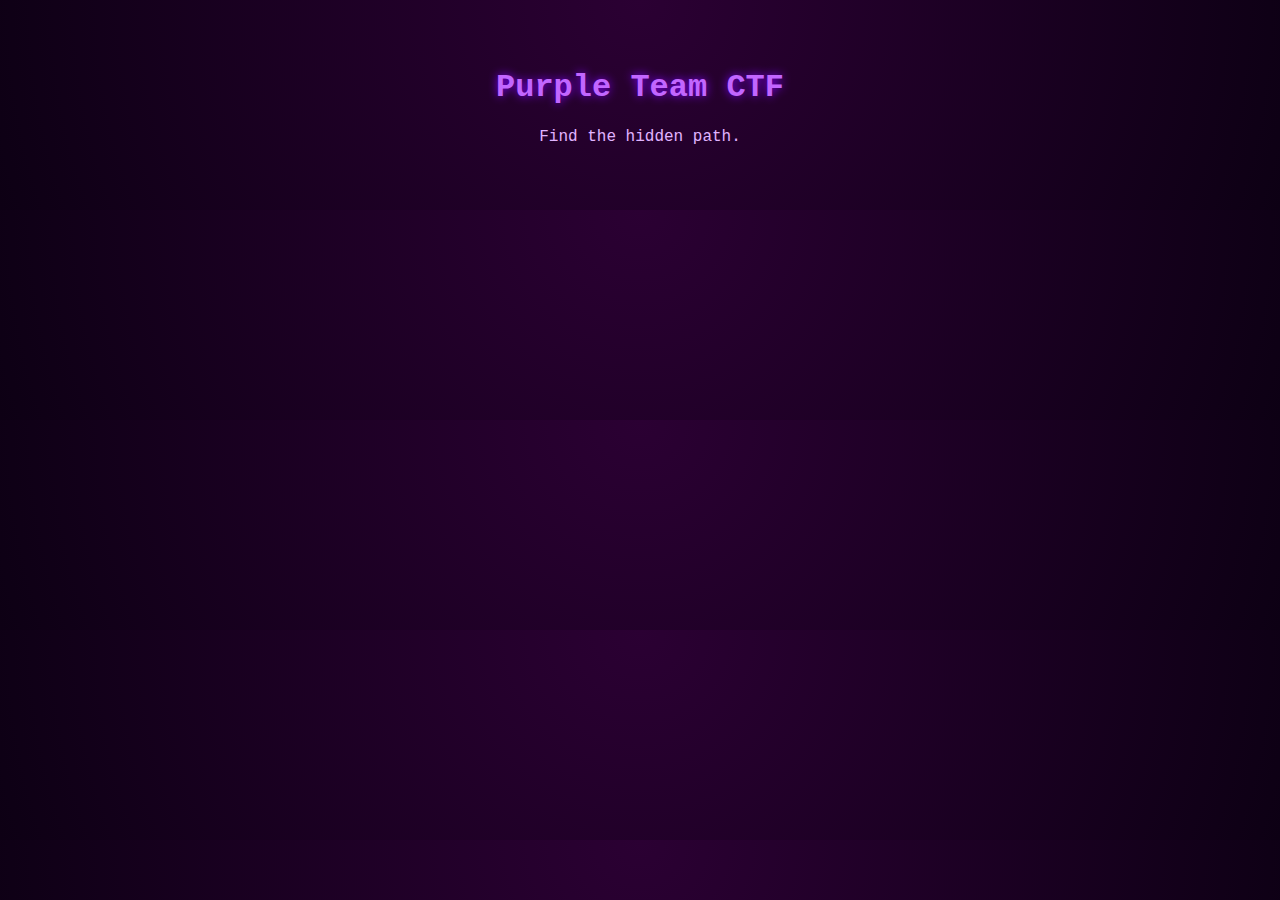
<file: index.html>
<!DOCTYPE html>
<html>
<head>
<link rel="stylesheet" href="assets/css/style.css">
</head>
<body>
<div class="container">
<h1>Purple Team CTF</h1>
<p>Find the hidden path.</p>
<!-- dmF1bHQuaHRtbA== -->
</div>
</body>
</html>
</file>
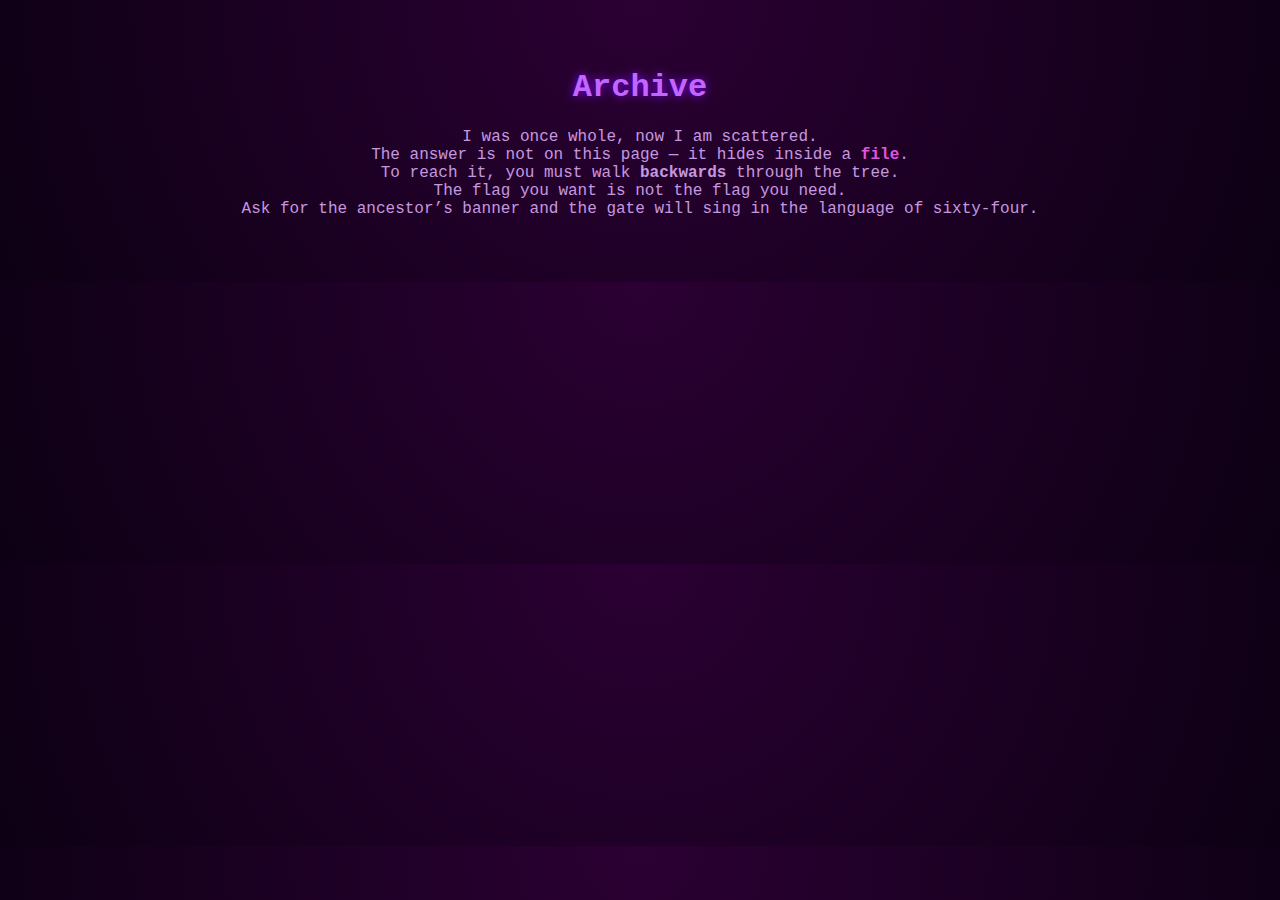
<file: archive.html>
<!DOCTYPE html>
<html>
<head>
<link rel="stylesheet" href="assets/css/style.css">
<script src="assets/js/guard.js"></script>
</head>
<body>
<div class="container">

<h1>Archive</h1>

<p style="opacity:0.85;">
I was once whole, now I am scattered.<br>
The answer is not on this page — it hides inside a <b style="color:#ff66ff;">file</b>.<br>
To reach it, you must walk <b>backwards</b> through the tree.<br>
The flag you want is not the flag you need.<br>
Ask for the ancestor’s banner and the gate will sing in the language of sixty-four.
</p>

</p>

<pre id="out"></pre>

<script>
const files = {
  "notes.txt": "Just some boring notes…",
  "log.txt": "System initialized.",
  "clue.txt": "Try looking deeper.",

  // decoys
  "../../etc/passwd": "root:x:0:0:root:/root:/bin/bash",
  "../config.php": "define('DEBUG', false);",

  // the real riddle target
  "../../flag.txt": "aHR0cHM6Ly9wYXN0ZWJpbi5jb20vOHI1R1J4Yzc="
};

const params = new URLSearchParams(window.location.search);
const f = params.get("file");

if (f && files[f]) {
  document.getElementById("out").innerText = files[f];
}
</script>

</div>
</body>
</html>
</file>
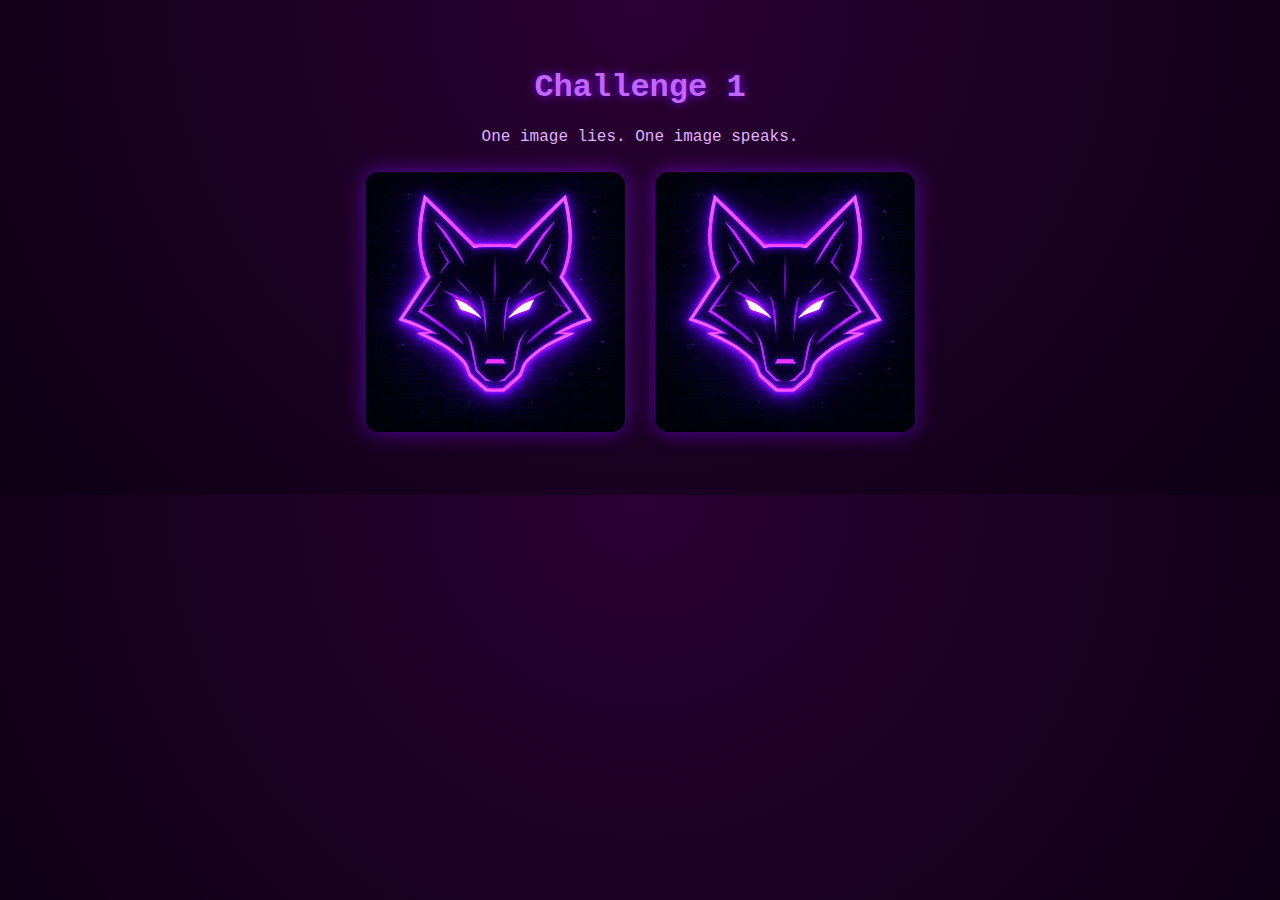
<file: chall1.html>
<!DOCTYPE html>
<html>
<head>
<link rel="stylesheet" href="assets/css/style.css">
<script src="assets/js/guard.js"></script>
</head>
<body>
<div class="container">
<h1>Challenge 1</h1>
<p>One image lies. One image speaks.</p>

<img src="assets/images/img1.jpg">
<img src="assets/images/img2.jpg">

</div>
</body>
</html>
</file>
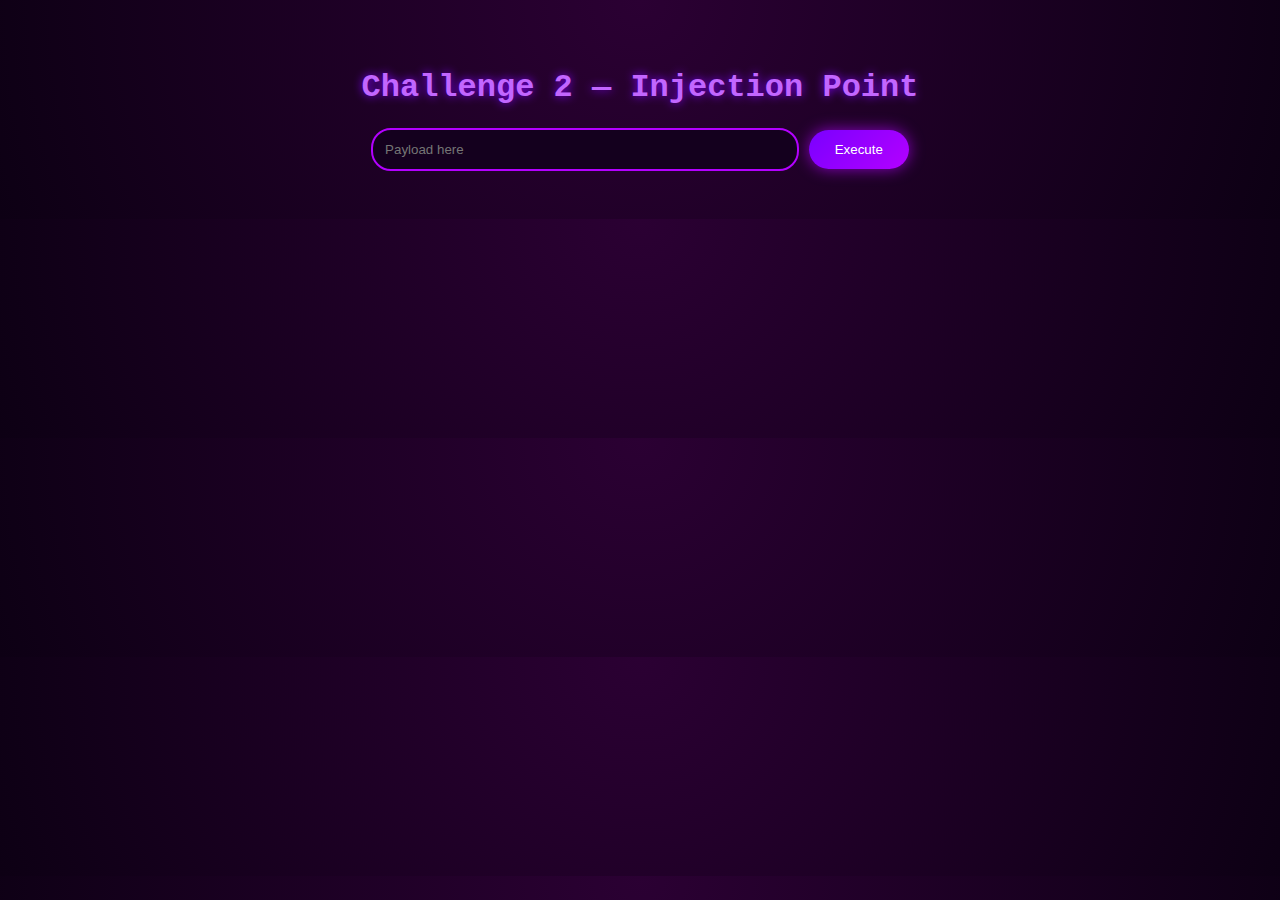
<file: chall2.html>
<!DOCTYPE html>
<html>
<head>
<link rel="stylesheet" href="assets/css/style.css">
<script src="assets/js/guard.js"></script>
</head>
<body>
<div class="container">
<h1>Challenge 2 — Injection Point</h1>

<input id="payload" placeholder="Payload here">
<button onclick="run()">Execute</button>

<div id="out"></div>

<script>
function run(){
    let v = document.getElementById("payload").value;
    if(v.startsWith("<img src=")){
        document.getElementById("out").innerHTML =
        "FLAG{IM4G3_B4S3D_XSS_3XPL01T_SUCC3SS} | NEXT: chall3.html";
    }
}
</script>

</div>
</body>
</html>
</file>
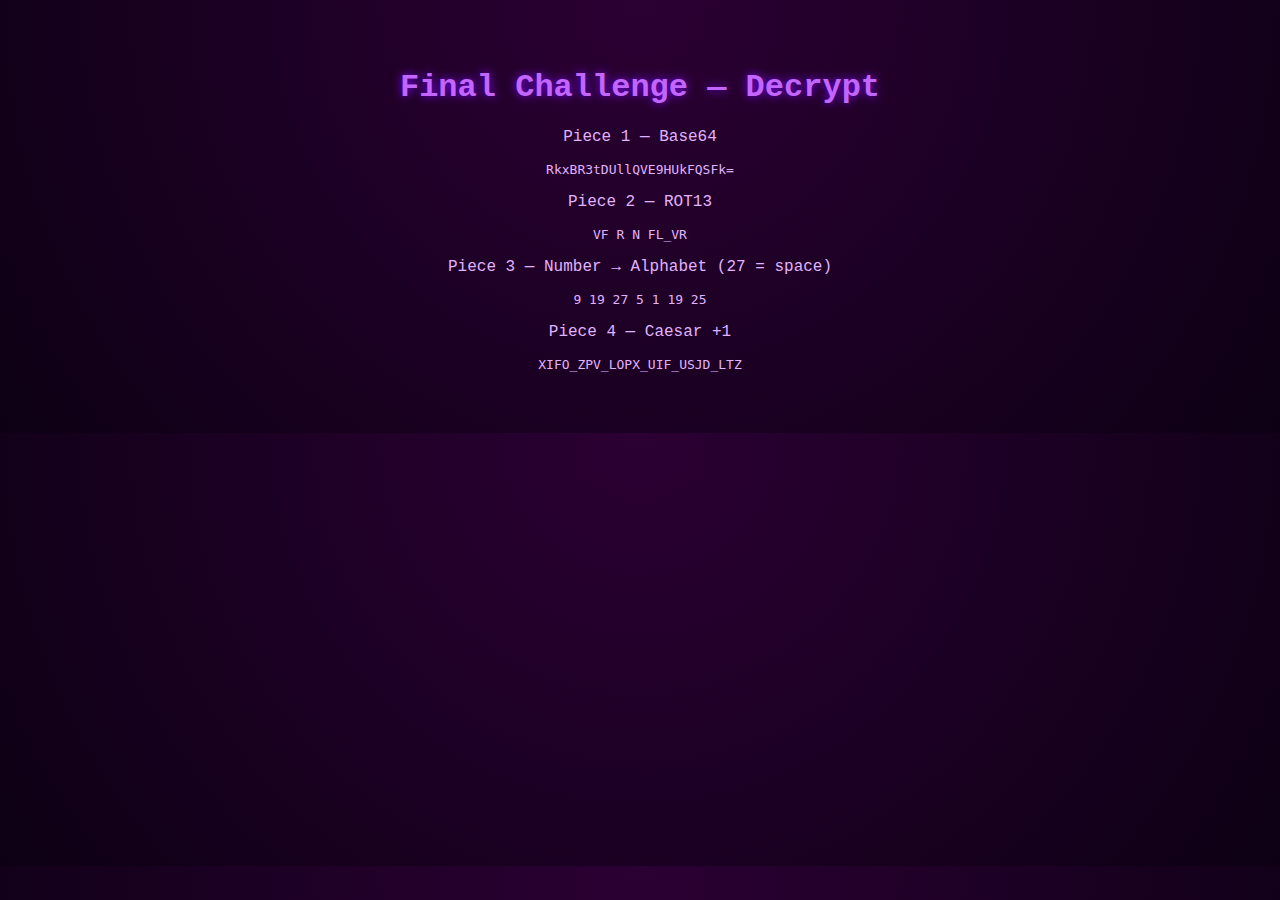
<file: chall3.html>
<!DOCTYPE html>
<html>
<head>
<link rel="stylesheet" href="assets/css/style.css">
<script src="assets/js/guard.js"></script>
</head>
<body>
<div class="container">
<h1>Final Challenge — Decrypt</h1>

<p>Piece 1 — Base64</p>
<pre>RkxBR3tDUllQVE9HUkFQSFk=</pre>

<p>Piece 2 — ROT13</p>
<pre>VF R N FL_VR</pre>

<p>Piece 3 — Number → Alphabet (27 = space)</p>
<pre>9 19 27 5 1 19 25</pre>

<p>Piece 4 — Caesar +1</p>
<pre>XIFO_ZPV_LOPX_UIF_USJD_LTZ</pre>

</div>
</body>
</html>
</file>
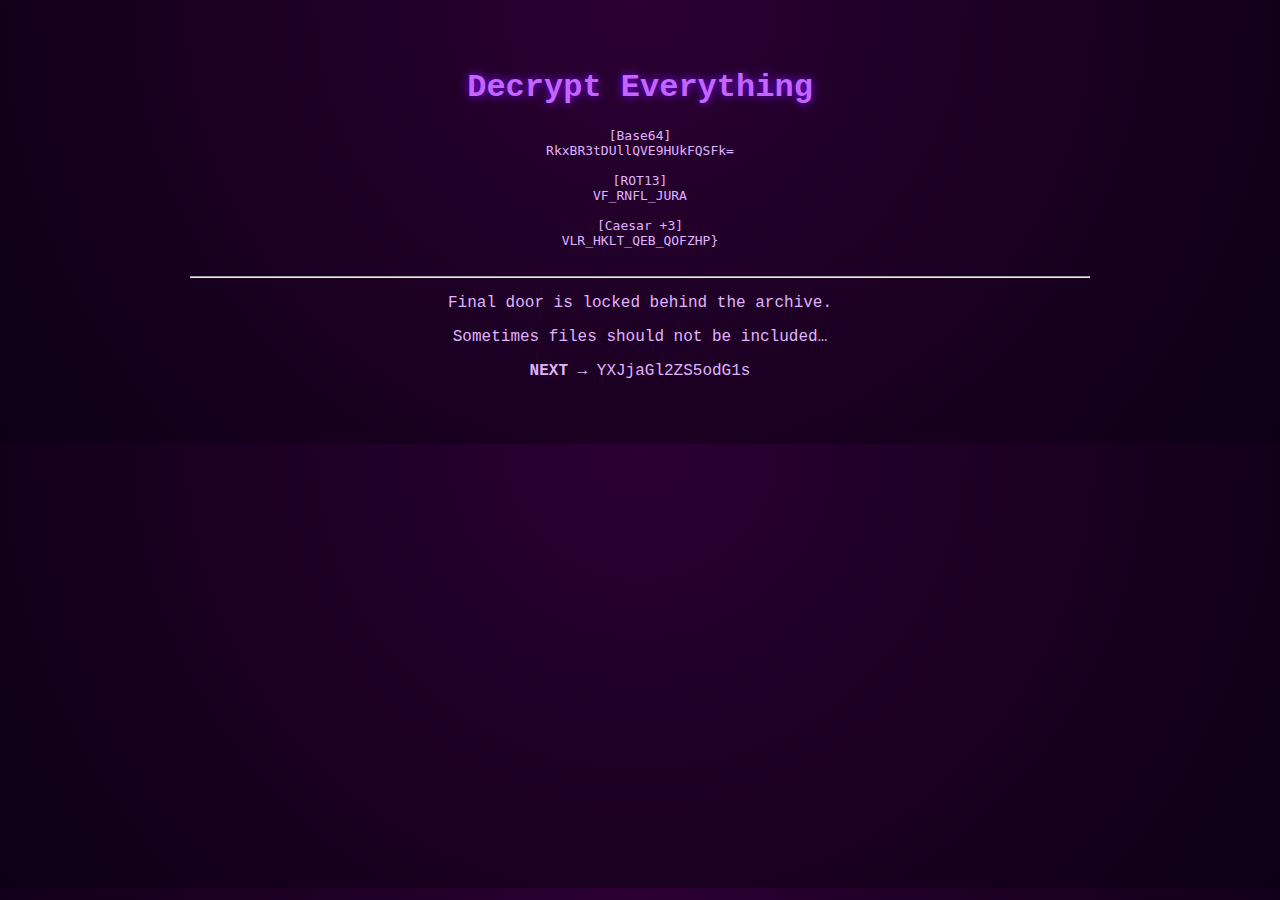
<file: cipher.html>
<!DOCTYPE html>
<html>
<head>
<link rel="stylesheet" href="assets/css/style.css">
<script src="assets/js/guard.js"></script>
</head>
<body>
<div class="container">
<h1>Decrypt Everything</h1>

<pre>
[Base64]
RkxBR3tDUllQVE9HUkFQSFk=

[ROT13]
VF_RNFL_JURA

[Caesar +3]
VLR_HKLT_QEB_QOFZHP}

</pre>
<hr>
<p>Final door is locked behind the archive.</p>
<p>Sometimes files should not be included…</p>
<p><b>NEXT →</b> YXJjaGl2ZS5odG1s</p>
</div>
</body>
</html>
</file>
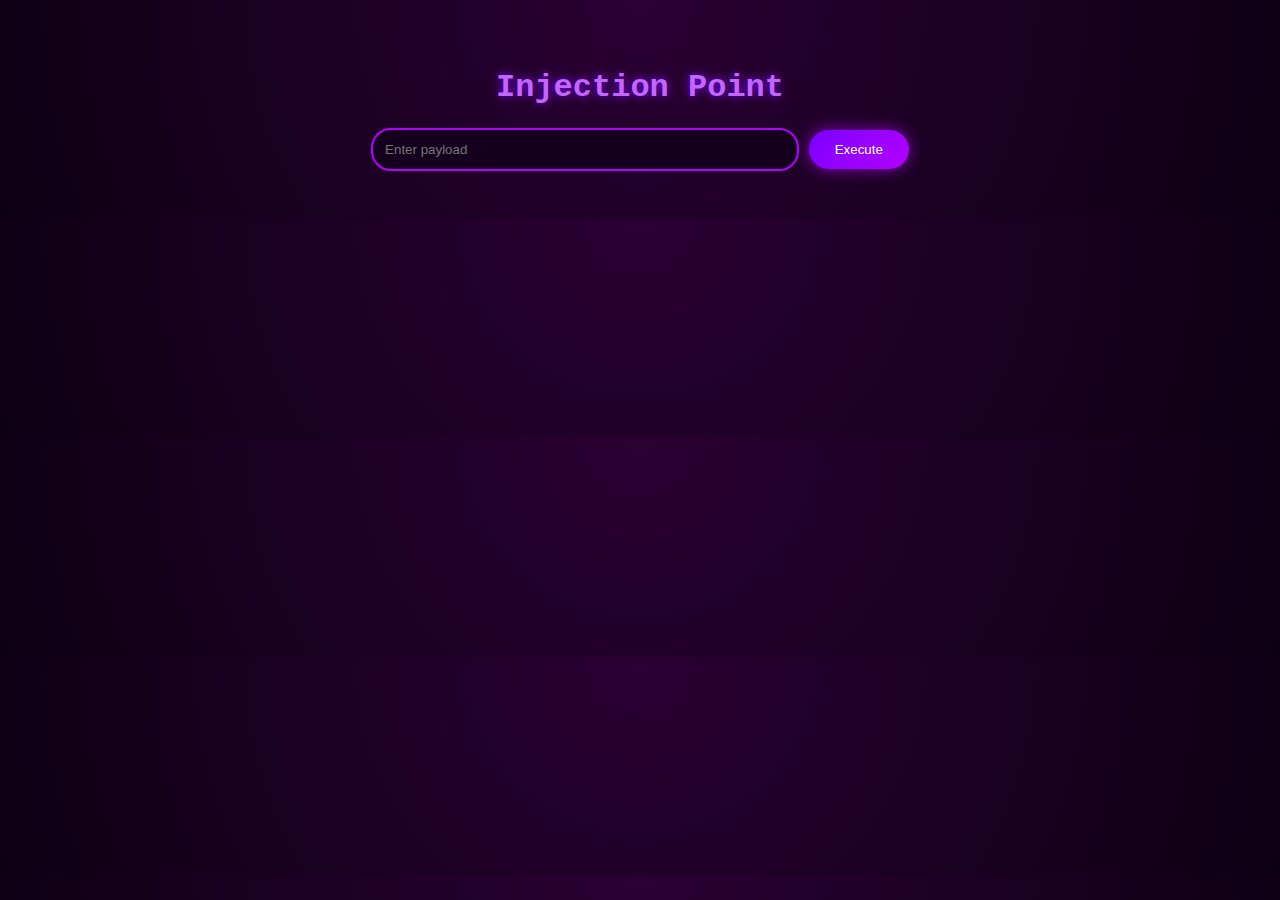
<file: injector.html>
<!DOCTYPE html>
<html>
<head>
<link rel="stylesheet" href="assets/css/style.css">
<script src="assets/js/guard.js"></script>
</head>
<body>
<div class="container">
<h1>Injection Point</h1>

<input id="payload" placeholder="Enter payload">
<button onclick="run()">Execute</button>

<div id="out"></div>

<script>
function run(){
 let v=document.getElementById("payload").value;
 if(v.startsWith("<img src=")){
  document.getElementById("out").innerHTML=
  "RkxBR3tJTTRHM19CNEszRF9YU1NfM1hQTDAxVF9TVUNDM1NTfQ== | NEXT → Y2lwaGVyLmh0bWw=";
 }
}
</script>
</div>
</body>
</html>
</file>
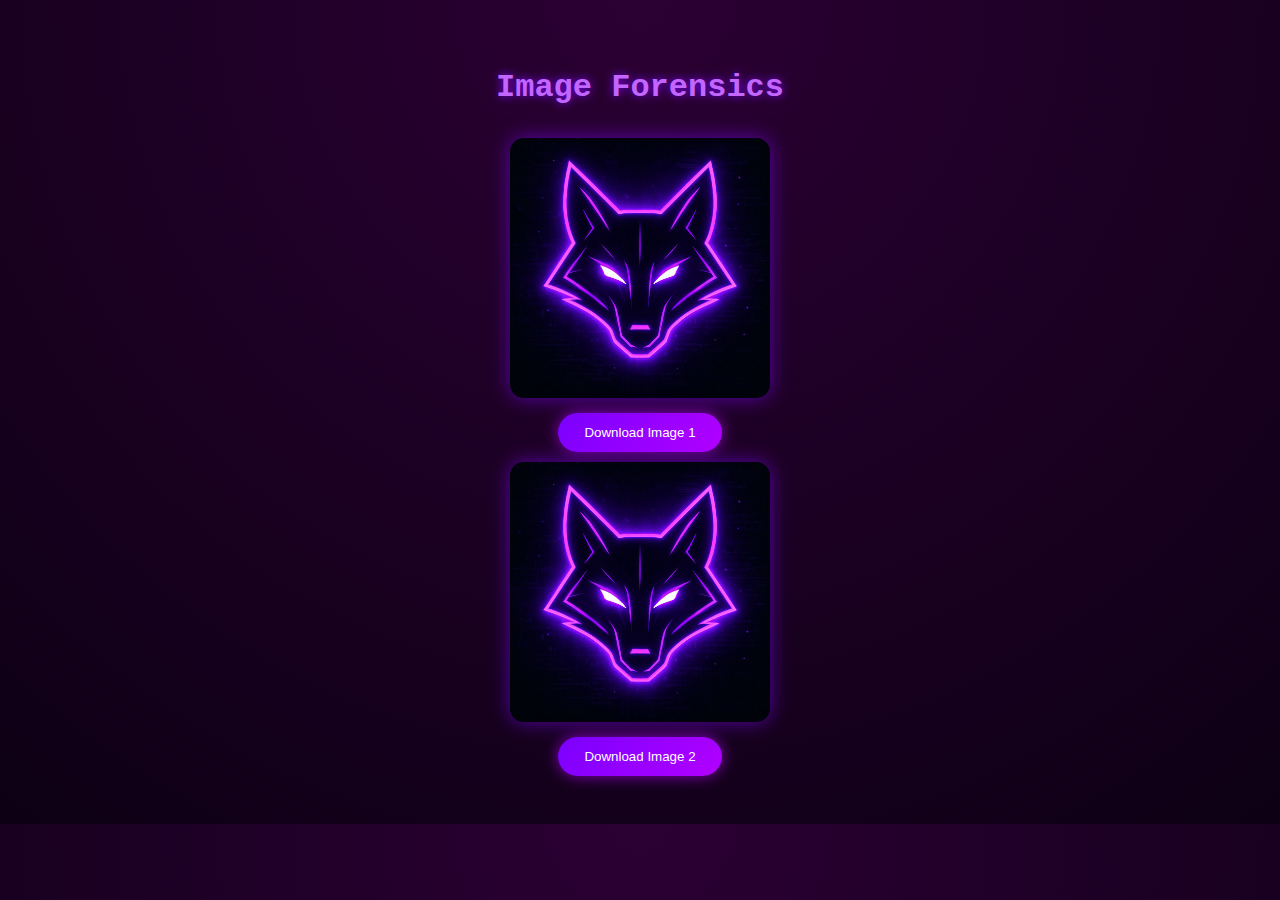
<file: vault.html>
<!DOCTYPE html>
<html>
<head>
<link rel="stylesheet" href="assets/css/style.css">
<script src="assets/js/guard.js"></script>
</head>
<body>
<div class="container">
<h1>Image Forensics</h1>

<div>
<img src="assets/images/img1.jpg"><br>
<a href="assets/images/img1.jpg" download><button>Download Image 1</button></a>
</div>

<div>
<img src="assets/images/img2.jpg"><br>
<a href="assets/images/img2.jpg" download><button>Download Image 2</button></a>
</div>
</div>
</body>
</html>
</file>
<file: assets/css/style.css>
body {
  background: radial-gradient(circle at top, #2b0033, #0d0014);
  color: #e0b3ff;
  font-family: 'Courier New', monospace;
  text-align: center;
}
.container { max-width: 900px; margin:auto; padding:40px; }
h1 { color:#c266ff; text-shadow:0 0 10px #8000ff; }

img {
  width:260px; border-radius:14px; margin:10px;
  box-shadow:0 0 20px rgba(128,0,255,.6);
}

button {
  background:linear-gradient(135deg,#7a00ff,#b300ff);
  color:white; border:none; padding:12px 26px;
  border-radius:25px; cursor:pointer;
  box-shadow:0 0 15px rgba(179,0,255,.7);
}

input {
  width:60%; max-width:400px; padding:12px;
  border-radius:20px; border:2px solid #b300ff;
  background:#14001e; color:#f3d9ff;
}
</file>
